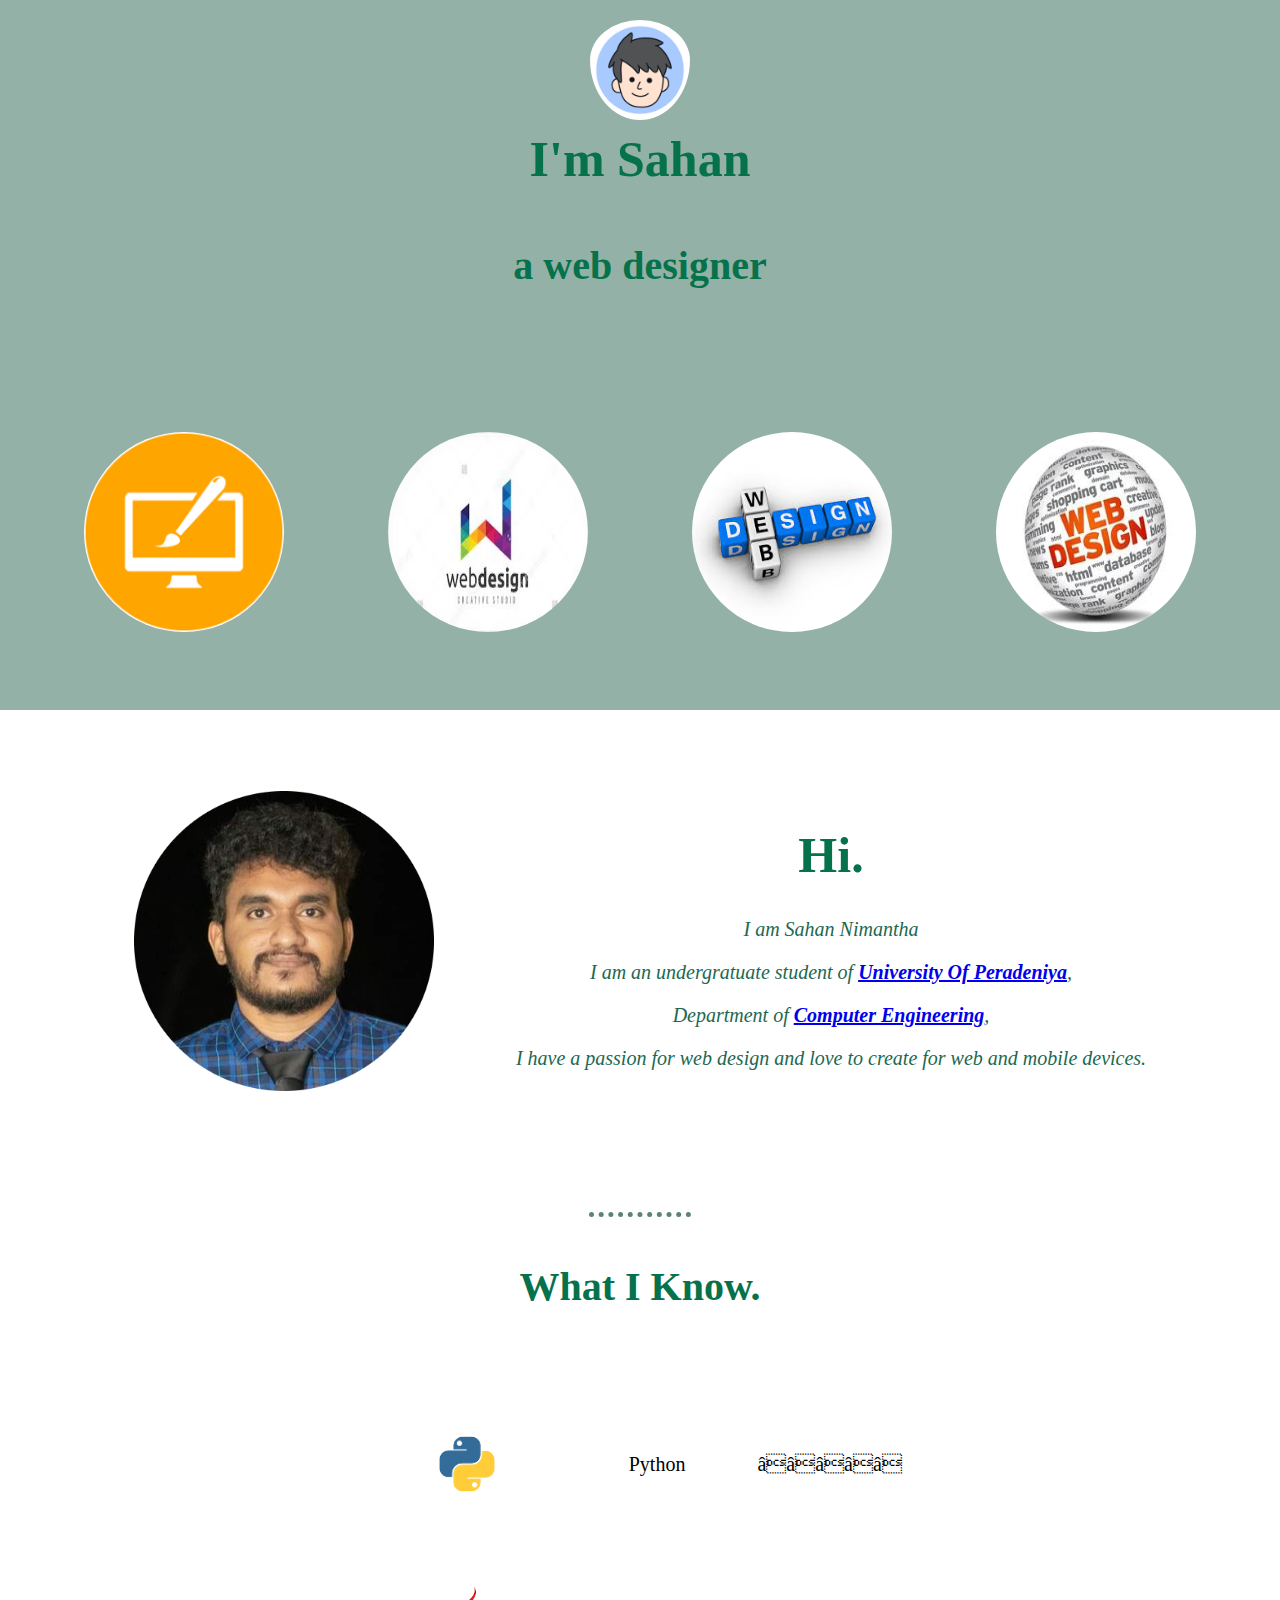
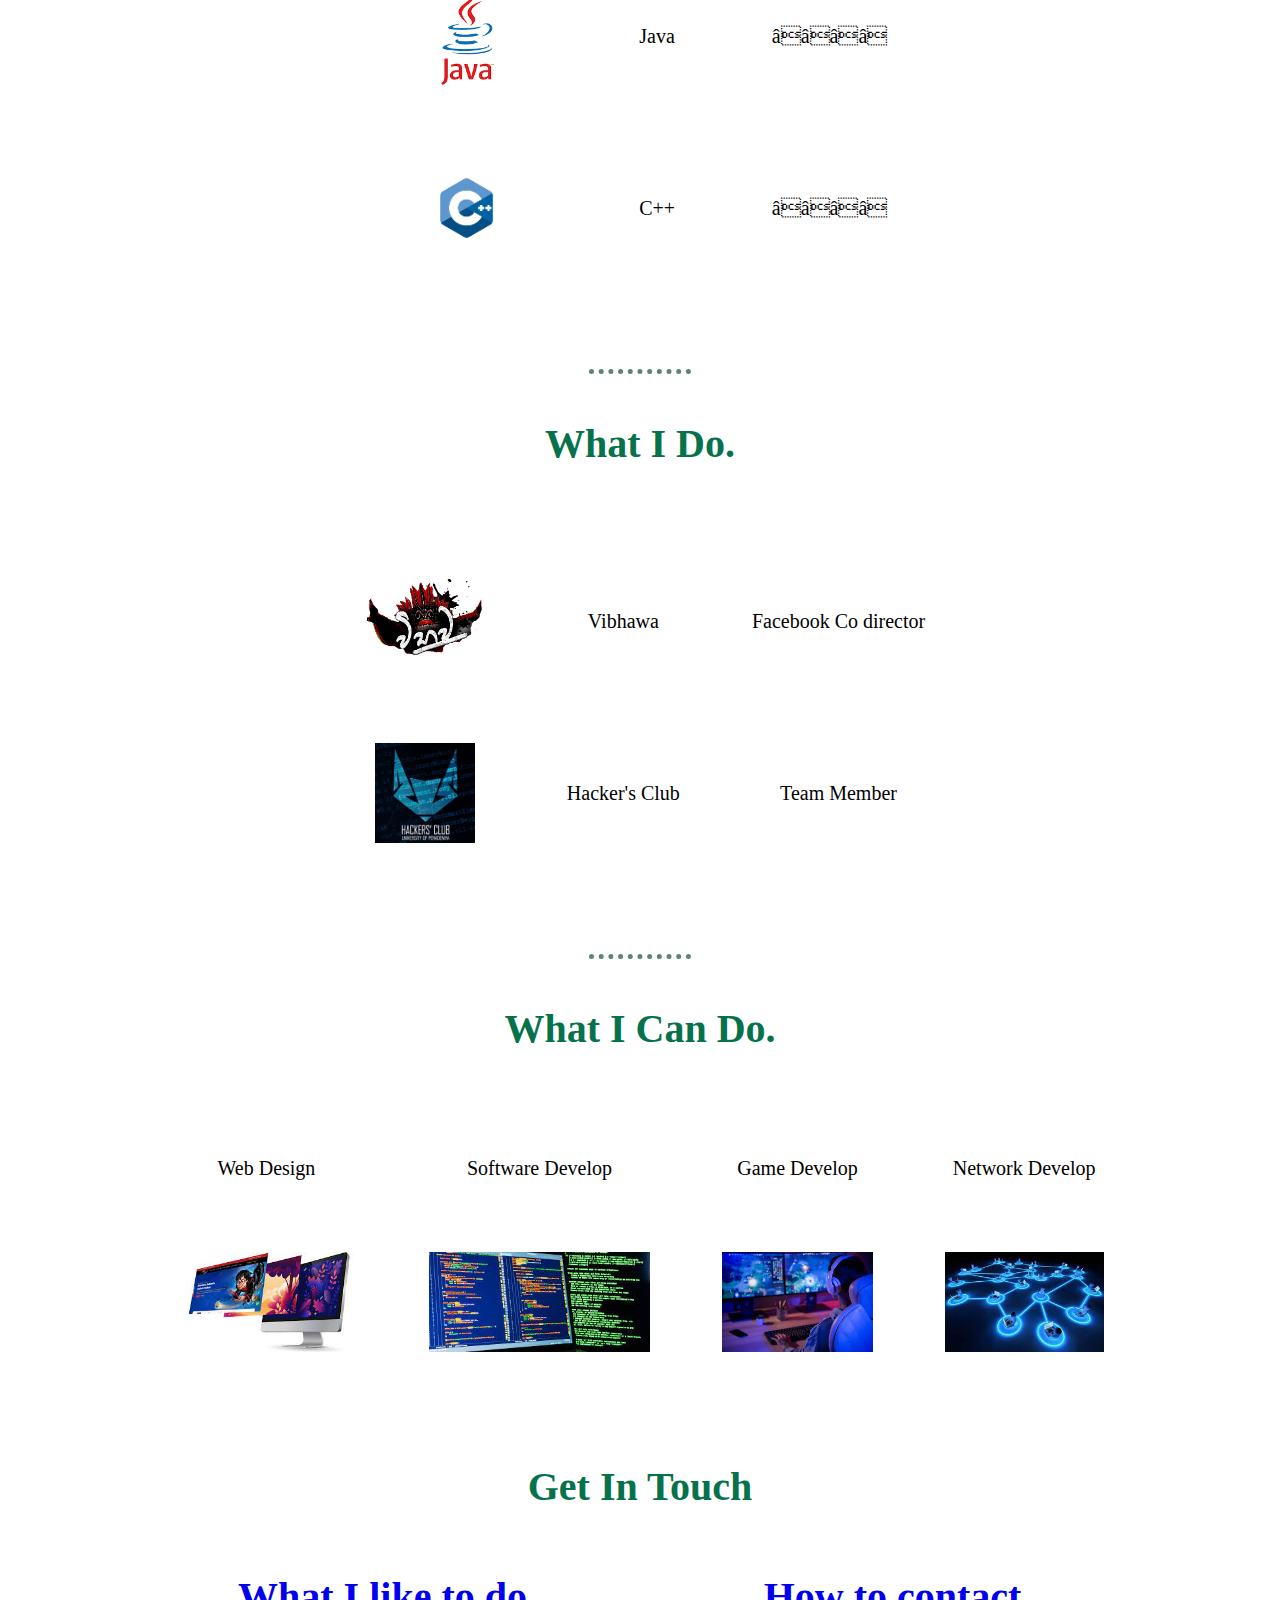
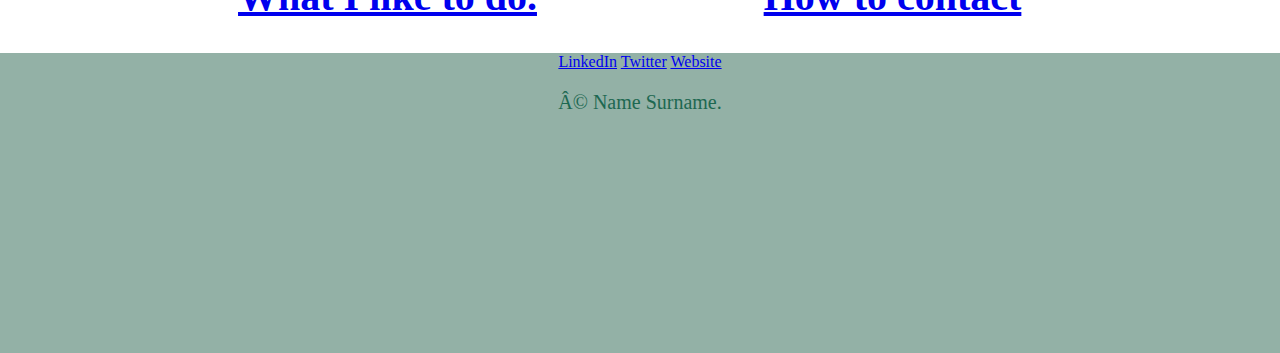
<file: index.html>
<!DOCTYPE html>
<html>
    <head>
        <meta charset="utf_8">
        <title>Sahan Nimantha Web Page</title><!--Name of the page-->
        <link rel="stylesheet" href="css/style.css">
        <link rel="icon" href="favicon.ico">
    </head>
    <body>
        <div class="top-container">
            <img class="circular--square" src="Images/logo2.jpg" alt="my">
            <h1 id="name">I'm Sahan</h1>
            <h2 id="do">a web designer</h2>
            <img class = "lan1" src="Images/l1.png" alt="Sahan Nimantha Photo">
            <img class = "lan1" src="Images/l2.jpg" alt="Sahan Nimantha Photo">
            <img class = "lan1" src="Images/l3.jpg" alt="Sahan Nimantha Photo">
            <img class = "lan1" src="Images/l4.jpg" alt="Sahan Nimantha Photo">
            
        </div>

        <div class="middle-container">
            <table id="table_1" cellspacing = "80">
                <tr>
                    <td><img src="Images/E19205.png" alt="Sahan Nimantha Photo"></td>
                    <td>
                        <h1>Hi.</h1>
                        <p><em>I am Sahan Nimantha</em></p>
                        <p><em>I am an undergratuate student of <strong><a href="https://www.pdn.ac.lk/" class="link1">University Of Peradeniya</a></strong>,</em></p><!--italic and bold-->
                        <p><em>Department of <strong><a href="http://www.ce.pdn.ac.lk/" class="link1">Computer Engineering</a></strong>,</em></p>
                        <p><em>I have a passion for web design and love to create for web and mobile devices.</em></p>
                        </td>
                </tr>
            </table>
            <hr size="8">
            <h2>What I Know.</h2>
            <table cellspacing = "70">
                <tr>
                    <td><img class = "lan" src="Images/py.png" alt="Sahan Nimantha Photo"></td>
                    <td>Python</td>
                    <td>⭐⭐⭐⭐⭐</td>
                </tr>
                <tr>
                    <td><img class = "lan" src="Images/java.png" alt="Sahan Nimantha Photo"></td>
                    <td>Java</td>
                    <td>⭐⭐⭐⭐</td>
                </tr>
                <tr>
                    <td><img class = "lan" src="Images/c.png" alt="Sahan Nimantha Photo"></td>
                    <td>C++</td>
                    <td>⭐⭐⭐⭐</td>
                </tr>
            </table>
    
            <hr size="8">
            <h2>What I Do.</h2>
            <table cellspacing = "70">
                <tbody>
                    <tr>
                        <td><img class = "lan" src="Images/vb.jpg" alt="Sahan Nimantha Photo"></td>
                        <td>Vibhawa</td>
                        <td>Facebook Co director</td>
                    </tr>
    
                    <tr>
                        <td><img class = "lan" src="Images/hk.jpg" alt="Sahan Nimantha Photo"></td>
                        <td>Hacker's Club</td>
                        <td>Team Member</td>
                    </tr>
                </tbody>
            </table>
    
            <hr size="8">
            <h2>What I Can Do.</h2>
            <table cellspacing = "70">
                <tbody>
                    <tr>
                        <td>Web Design</td>
                        <td>Software Develop</td>
                        <td>Game Develop</td>
                        <td>Network Develop</td>
                    </tr>
                    <tr>
                        <td><img class = "lan" src="Images/wbb.jpg" alt="Sahan Nimantha Photo"></td>
                        <td><img class = "lan" src="Images/sss.jpg" alt="Sahan Nimantha Photo"></td>
                        <td><img class = "lan" src="Images/gm.jpg" alt="Sahan Nimantha Photo"></td>
                        <td><img class = "lan" src="Images/ntjpg.jpg" alt="Sahan Nimantha Photo"></td>
    
                    </tr>
                </tbody>
            </table>
            <div class="contact-me">
                <h2>Get In Touch</h2>
                <h2 class="last"><a href="hobbiers.html" class="link1">What I like to do.</a></h2>
            <h2 class="last"><a href="contacts.html" class="link1">How to contact</a></h2></div>
        </div>


        <div class="bottom-container">
            <a class="footer-link" href="https://www.linkedin.com/">LinkedIn</a>
            <a class="footer-link" href="https://twitter.com/">Twitter</a>
            <a class="footer-link" href="https://www.appbrewery.co/">Website</a>
            <p>© Name Surname.</p>
        </div>

        </body>
</html>
<!--<h2 class="last"><a href="hobbiers.html" class="link1">What I like to do.</a></h2>
            <h2 class="last"><a href="contacts.html" class="link1">How to contact</a></h2>-->
</file>
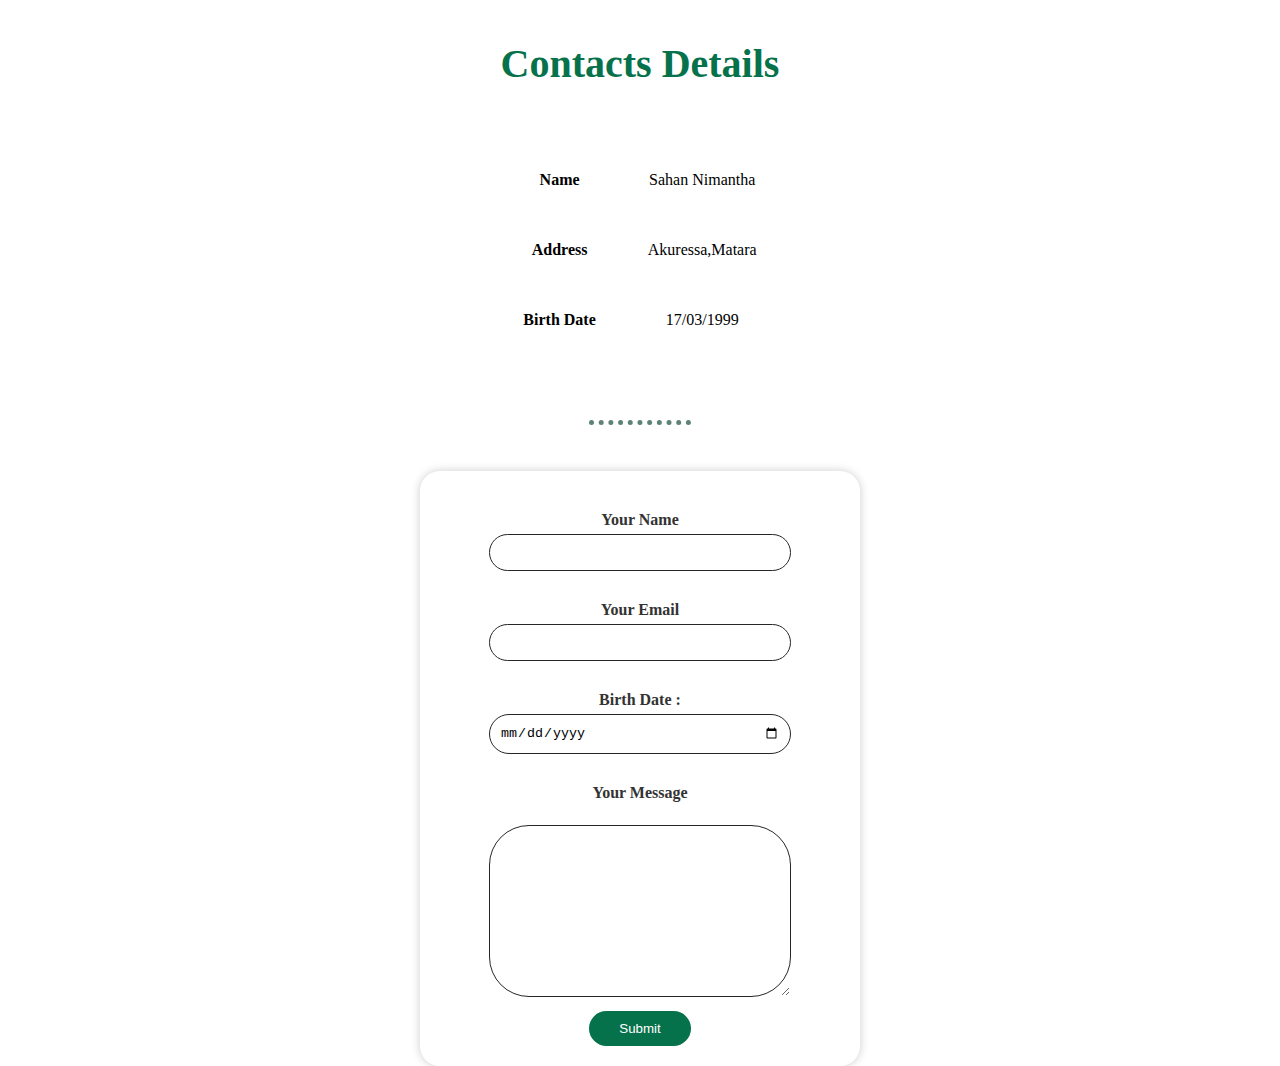
<file: contacts.html>
<!DOCTYPE html>
<html>
<head>
    <meta charset='utf-8'>
    <title>Sahan Nimantha Contacts</title><!--Name of the page-->
    <link rel="stylesheet" href="css/style.css">

</head>

<body>
    <h2>Contacts Details</h2>
    <table cellspacing = "50">
        <tbody>
            <tr>
                <td><strong>Name</strong></td>
                <td>Sahan Nimantha</td>
            </tr>
            <tr>
                <td><strong>Address</strong></td>
                <td>Akuressa,Matara</td>
            </tr>
            <tr>
                <td><strong>Birth Date</strong></td>
                <td>17/03/1999</td>
            </tr>
        </tbody>
    </table>
    <hr size="8">
    <form action="mailto:sahannimantha2233@gmail.com" method="post" enctype="text/plain" >
        <label >Your Name</label>
        <input type="text" name="Your_Name"><br>
        <label >Your Email</label>
        <input type="email" name="Your_Email"><br>
        <label >Birth Date  :</label>
        <input type="date" name="Your_Birth_Date"><br>
        <label >Your Message</label><br>
        <textarea name="Your_Message" rows="10" cols="30"></textarea><br>
        <input type="submit">
    </form>
    
</body>
</html>
</file>
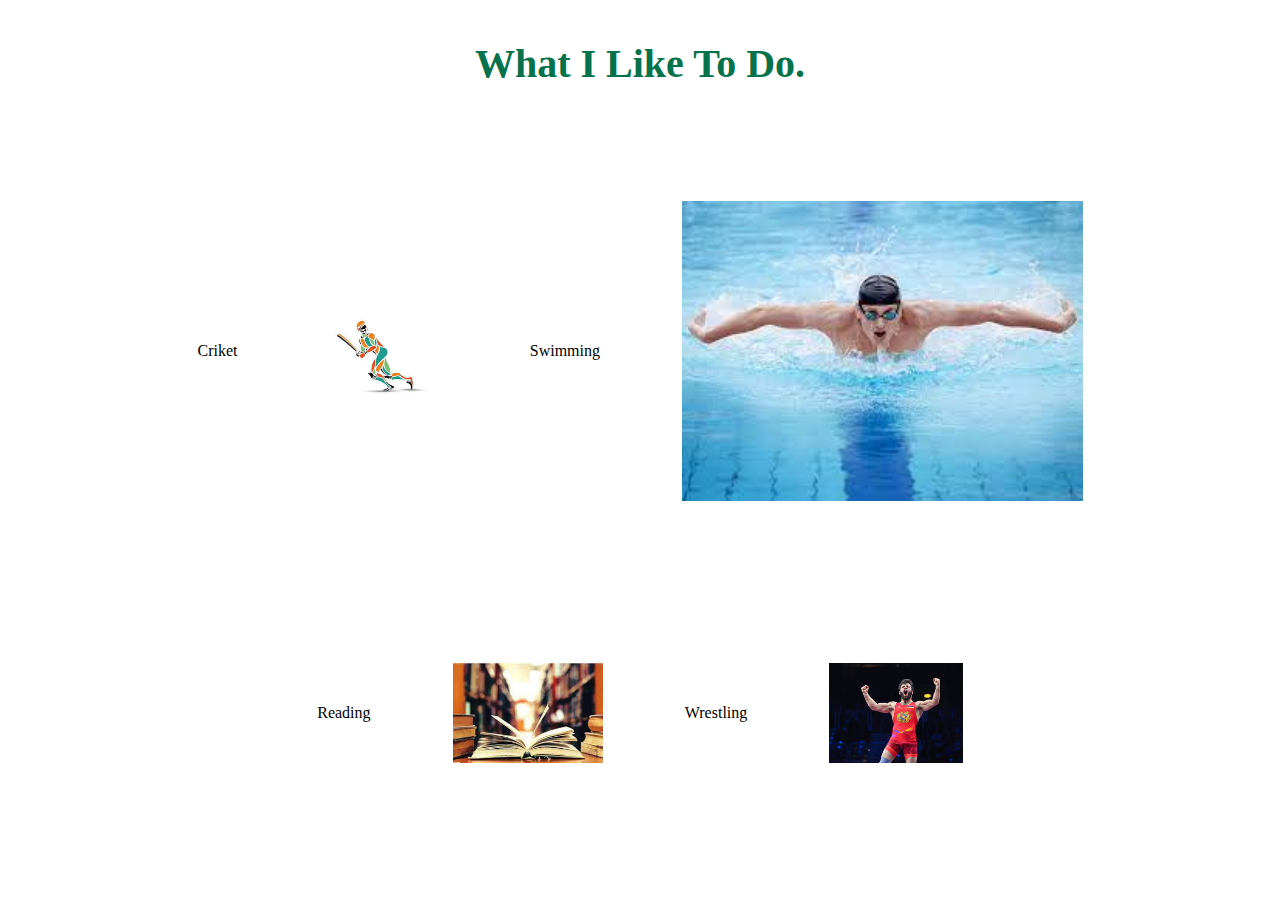
<file: hobbiers.html>
<!DOCTYPE html>
<html>
    <head>
        <meta charset="utf_8">
        <title>Sahan Nimantha Hobbies</title><!--Name of the page-->
        <link rel="stylesheet" href="css/style.css">

    </head>

    <body>
        <h2>What I Like To Do.</h2>
        <table cellspacing = "80" >
            <tbody>
                <tr>
                    <td>Criket</td>
                    <td><img class="lan" src="Images/Cric.jpg" alt="Sahan "></td>
                    <td>Swimming</td>
                    <td><img clas="lan" src="Images/swim.jpg" alt="Sahan "></td>
                </tr>
            </tbody>
        </table>
        <table cellspacing = "80">
            <tbody>
                <tr>
                    <td>Reading</td>
                    <td><img class="lan" src="Images/books.jpg" alt="Sahan "></td>
                    <td>Wrestling</td>
                    <td><img class="lan" src="Images/wrestl.jpg" alt="Sahan "></td>
                </tr>
            </tbody>
        </table>

</html>
</file>
<file: css/style.css>
.top-container{
    background-color: #93B1A6;
    height: 710px;
    text-align: center;
    width: 100%;
}

img {
    height: 300px;
    display:block;/*block.inline,inline-block,none*/
    position:relative; /*relative,fixed,absolute,static*/
    margin: 0 auto; /* Center-align images horizontally */
}

.circular--square {
    padding-top: 20px;
    margin: 0 auto;
    height: 100px;
    border-radius: 50%; 
}


.last{
    width: 500px;
    display: inline-block;
    margin-top: 30px;
    
}

.link1:hover {
    color: #06724b;
    cursor: pointer;
}

body{
    margin: 0;
    text-align: center;
}

.middle-container {
    background-color: rgb(255, 255, 255);
    text-align: center; /* Center-align content horizontally */
    font-size: 20px;
    margin: 0;
}



.bottom-container{
    background-color: #93B1A6;
    height: 300px;
    text-align: center;
    width: 100%;
}

#name{
    padding: 10px;
    margin-top: 0;
    font-family: "Charmonman" , cursive;

}

#do{
    padding: 10px;
    margin-top: 0;
    font-family:"Merriweather",serif;
}


table {
    text-align: center;
    margin: 0 auto; /* Center-align tables horizontally */
  
}

hr {
    border-style: none;
    border-top-style: dotted;
    border-color: #5C8374;
    border-width: 5px;
    width: 8%;
    margin: 40px auto; /* Add margin to create space between HR and titles */
}

h1 {
    color: #06724b;
    margin-top: 40x; /* Add margin to create space between h1 and HR */
    font-size: 50px;
    font-weight: bold;
    font-family: "Charmonman" , cursive;




}

h2 {
    color: #06724b;
    margin-top: 40px; /* Add margin to create space between h2 and HR */
    font-size: 40px;
    font-weight: bold;
    font-family: "Charmonman" , cursive;


}

p {
    color: #1d6851;
    font-size: 20px;
    font-family:"Merriweather",serif;



}

.lan {
    height: 100px;
    display: block;
    margin: 0 auto; /* Center-align images horizontally */
}

.lan1{
    height: 200px;
    width: 200px;
    display:inline-block;
    padding: 50px;
    margin: 50px auto; /* Center-align images horizontally */
    border-radius: 50%; 

}

.lan:hover{
    transform: scale(1.2); /* Increase the image size on hover */
    cursor: pointer; /* Change cursor to indicate interactivity */
}

form{
    max-width: 400px;
    margin: 0 auto;
    padding: 20px;
    border-radius: 20px;
    box-shadow: 0 0 10px rgba(0, 0, 0, 0.2);
}

label {
    display:block;
    margin-bottom: 5px;
    margin-top: 20px;
    font-weight: bold;
    color: #333;
}

input[type="text"],
input[type="email"],
input[type="date"],
textarea {
    width: 70%;
    padding: 10px;
    margin-bottom: 10px;
    border: 1px solid #2a2525;
    border-radius: 40px;
}

input[type="submit"] {
    background-color: #06724b;
    color: white;
    border:#93B1A6;
    padding: 10px 30px;
    border-radius: 40px;
    cursor: pointer;
    transition: background-color 0.3s ease;
}

input[type="submit"]:hover {
    background-color: #477878;
}
</file>
